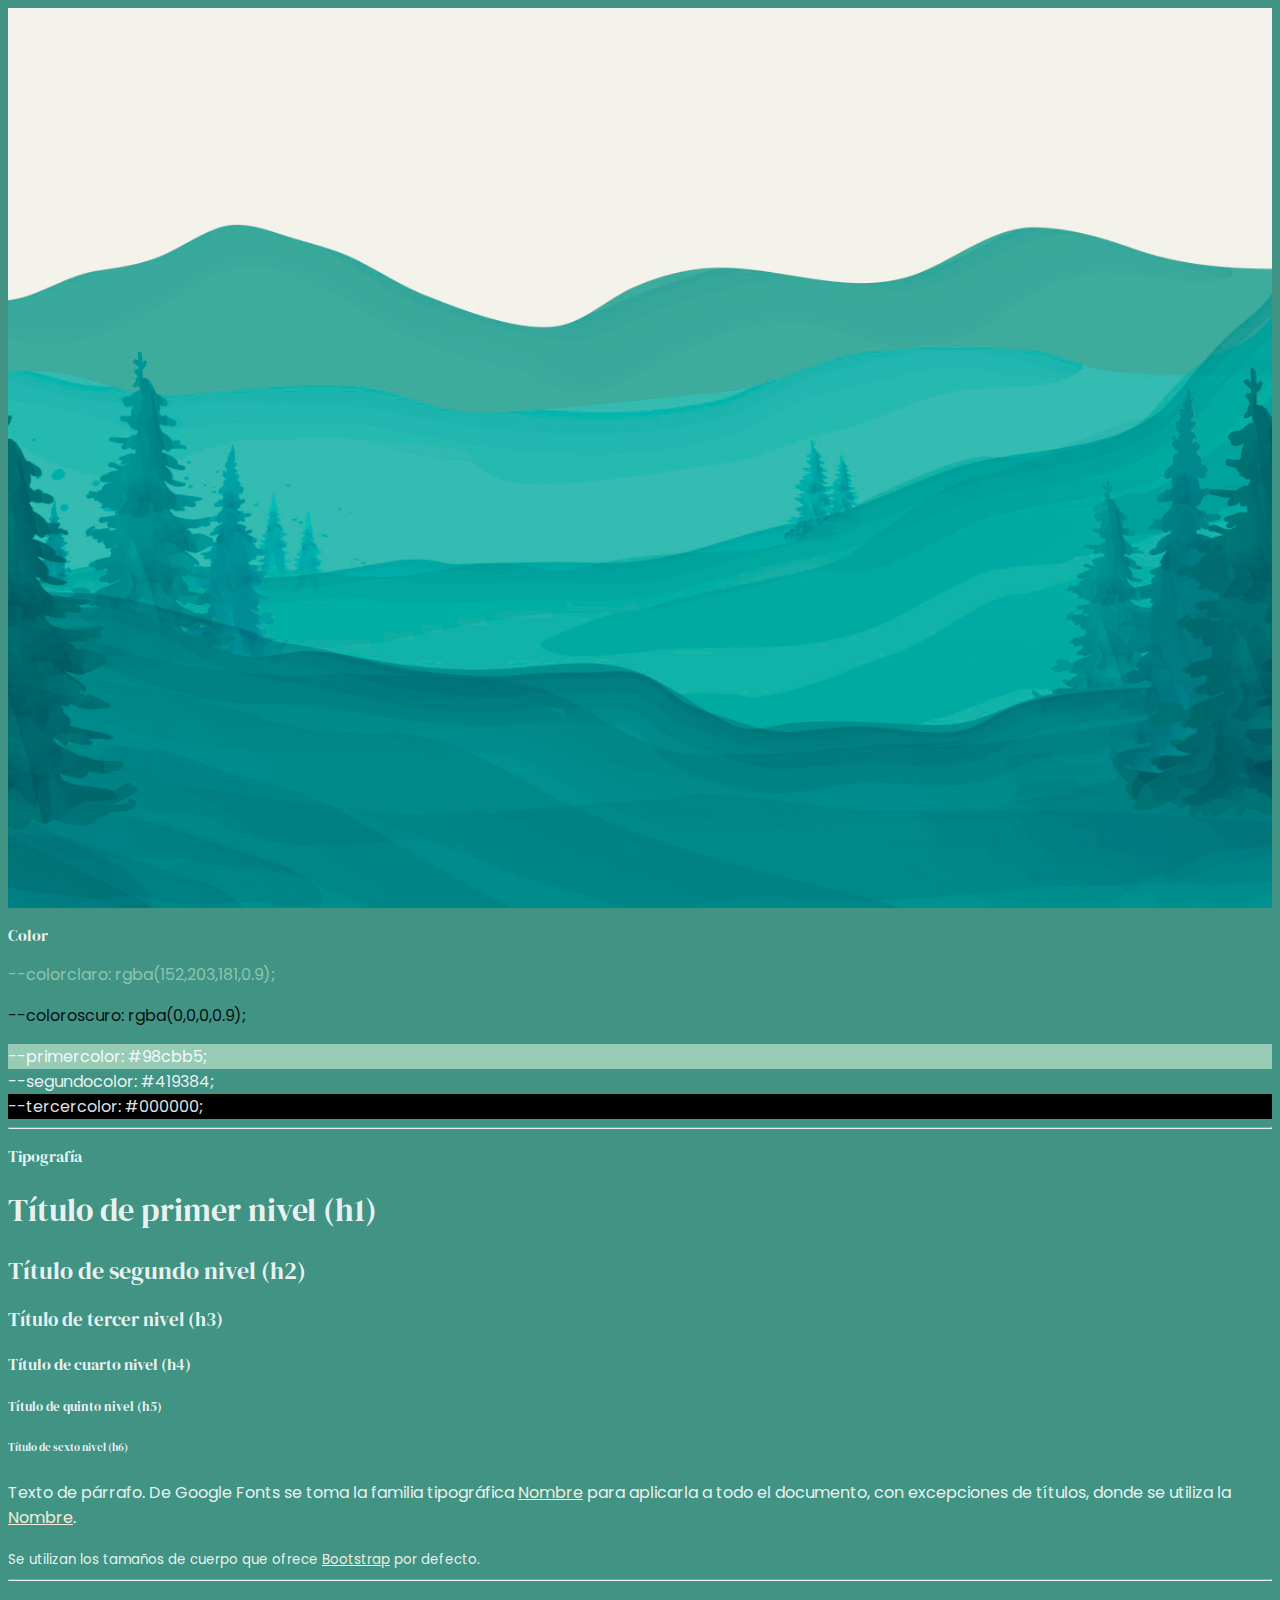
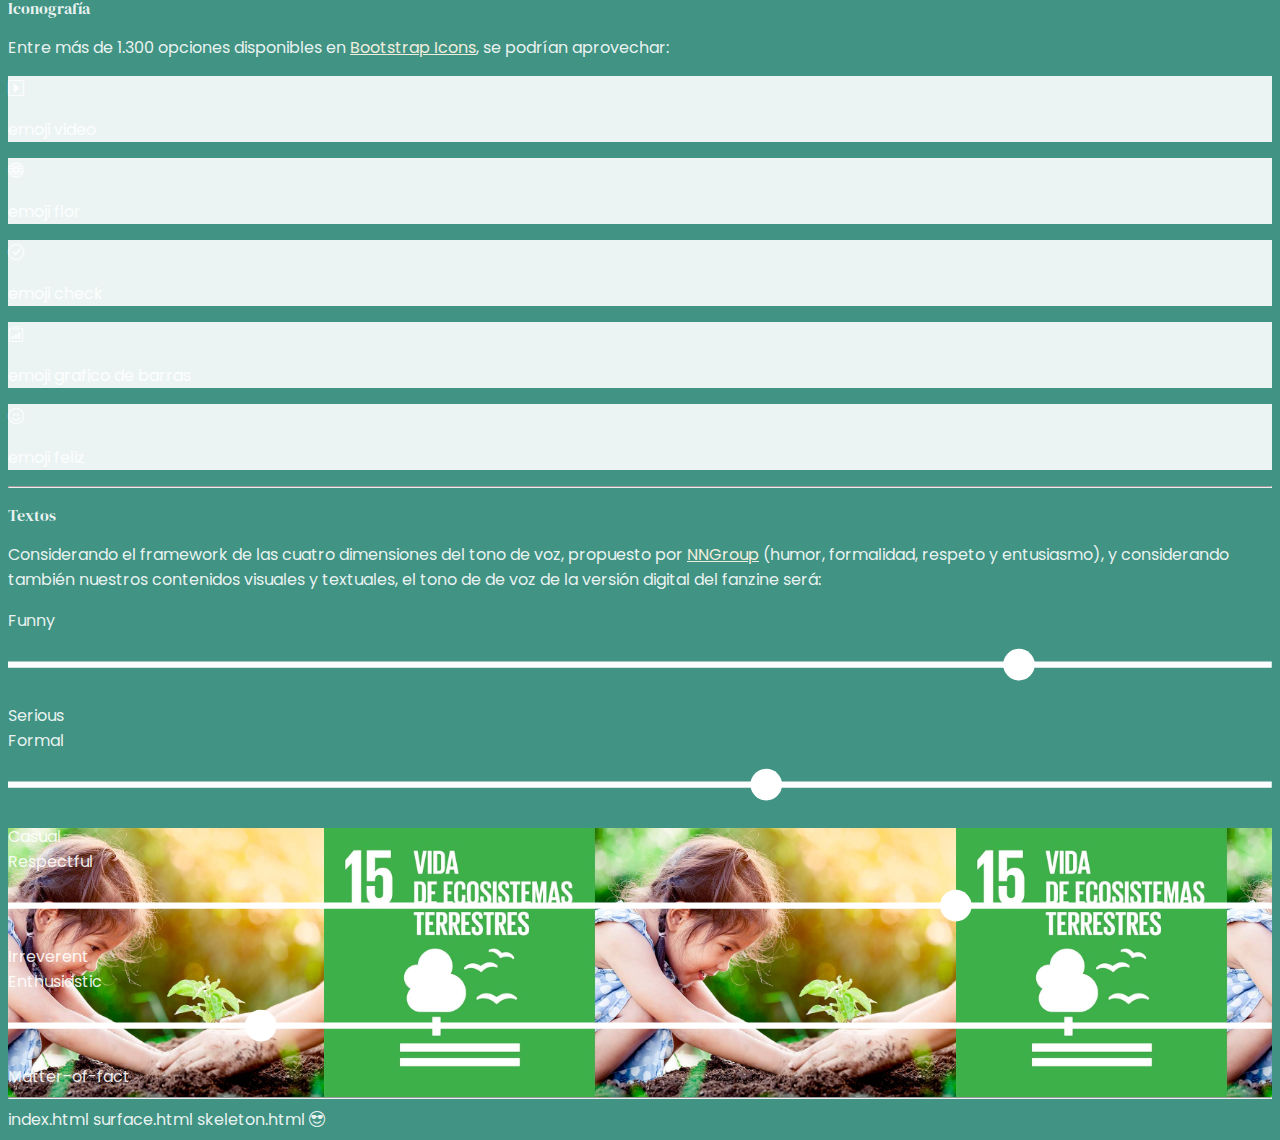
<file: surface.html>
<!DOCTYPE html>
<html lang="es">
    <head>
        <meta charset="utf-8" />
        <meta name="viewport" content="width=device-width, initial-scale=1, shrink-to-fit=no" />
        <!--ESTE ES EL ESTILO CSS DE BOOTSTRAP-->
        <link href="https://cdn.jsdelivr.net/npm/bootstrap@5.0.2/dist/css/bootstrap.min.css" rel="stylesheet" integrity="sha384-EVSTQN3/azprG1Anm3QDgpJLIm9Nao0Yz1ztcQTwFspd3yD65VohhpuuCOmLASjC" crossorigin="anonymous" />
        <!--ESTE ES EL ESTILO CSS DE BOOTSTRAP ICONS-->
        <link rel="stylesheet" href="https://cdn.jsdelivr.net/npm/bootstrap-icons@1.5.0/font/bootstrap-icons.css" />
        <!--ESTE ES EL ESTILO CSS PROPIO-->
        <link rel="stylesheet" href="style.css" />
        <!--CAMBIEN EL TÍTULO QUE SIGUE-->
        <title>VIDA DE ECOSISTEMAS TERRESTRESt</title>
    </head>
    <body>
        <header>
            <div class="container">
                <div class="row h-100">
                    <div class="col-12 text-center my-auto"></div>
                </div>
            </div>
        </header>
        <main role="main" class="py-5">
            <article id="colores">
                <div class="container">
                    <div class="row">
                        <div class="col-10 col-sm-8 mx-auto">
                            <p class="lead">Color</p>
                            <p><span style="color: rgba(152, 203, 181, 0.9);"> --colorclaro: rgba(152,203,181,0.9);</span></p>
                            <p><span style="color: rgba(0, 0, 0, 0.9);"> --coloroscuro: rgba(0,0,0,0.9);</span></p>
                            <div class="alert shadow-sm" role="alert" style="background: #98cbb5;">--primercolor: #98cbb5;</div>
                            <div class="alert shadow-sm" role="alert" style="background: #419384;">--segundocolor: #419384;</div>
                            <div class="alert shadow-sm" role="alert" style="background: #000000;">--tercercolor: #000000;</div>
                            <hr class="my-5" />
                        </div>
                    </div>
                </div>
            </article>
            <article id="tipografia">
                <div class="container">
                    <div class="row">
                        <div class="col-10 col-sm-8 mx-auto">
                            <p class="lead">Tipografía</p>
                            <h1 class="my-3">Título de primer nivel (h1)</h1>
                            <h2 class="my-3">Título de segundo nivel (h2)</h2>
                            <h3 class="my-3">Título de tercer nivel (h3)</h3>
                            <h4 class="my-3">Título de cuarto nivel (h4)</h4>
                            <h5 class="my-3">Título de quinto nivel (h5)</h5>
                            <h6 class="my-3">Título de sexto nivel (h6)</h6>
                            <p class="my-3">
                                Texto de párrafo. De Google Fonts se toma la familia tipográfica <a href="#">Nombre</a> para aplicarla a todo el documento, con excepciones de títulos, donde se utiliza la <a href="#">Nombre</a>.
                            </p>
                            <small>Se utilizan los tamaños de cuerpo que ofrece <a href="https://getbootstrap.com/">Bootstrap</a> por defecto.</small>
                            <hr class="my-5" />
                        </div>
                    </div>
                </div>
            </article>
            <article id="iconografia">
                <div class="container">
                    <div class="row">
                        <div class="col-10 col-sm-8 mx-auto">
                            <p class="lead">Iconografía</p>
                            <p class="my-3">Entre más de 1.300 opciones disponibles en <a href="https://icons.getbootstrap.com/">Bootstrap Icons</a>, se podrían aprovechar:</p>
                            <div class="row mb-5">
                                <!-- icono 1 -->
                                <div class="col-6 col-sm-4 col-md-3 col-lg-2">
                                    <div class="card text-center text-dark bg-light shadow-sm pt-3 pb-1 mb-4">
                                        <i class="bi bi-caret-right-square"></i>
                                        <p class="small">emoji video</p>
                                    </div>
                                </div>
                                <!-- icono 2 -->
                                <div class="col-6 col-sm-4 col-md-3 col-lg-2">
                                    <div class="card text-center text-dark bg-light shadow-sm pt-3 pb-1 mb-4">
                                        <i class="bi bi-flower1"></i>
                                        <p class="small">emoji flor</p>
                                    </div>
                                </div>
                                <!-- icono 3 -->
                                <div class="col-6 col-sm-4 col-md-3 col-lg-2">
                                    <div class="card text-center text-dark bg-light shadow-sm pt-3 pb-1 mb-4">
                                        <i class="bi bi-check-circle"></i>
                                        <p class="small">emoji check</p>
                                    </div>
                                </div>
                                <!-- icono 4 -->
                                <div class="col-6 col-sm-4 col-md-3 col-lg-2">
                                    <div class="card text-center text-dark bg-light shadow-sm pt-3 pb-1 mb-4">
                                        <i class="bi bi-clipboard-data"></i>
                                        <p class="small">emoji grafico de barras</p>
                                    </div>
                                </div>
                                <!-- icono 5 -->
                                <div class="col-6 col-sm-4 col-md-3 col-lg-2">
                                    <div class="card text-center text-dark bg-light shadow-sm pt-3 pb-1 mb-4">
                                        <i class="bi bi-emoji-smile"></i>
                                        <p class="small">emoji feliz</p>
                                    </div>
                                </div>
                                <!-- nada más -->
                            </div>
                            <hr class="my-5" />
                        </div>
                    </div>
                </div>
            </article>

            <article id="textos mb-5">
                <div class="container">
                    <div class="row pb-5">
                        <div class="col-10 col-sm-8 mx-auto mb-5">
                            <p class="lead">Textos</p>
                            <p class="my-3">
                                Considerando el framework de las cuatro dimensiones del tono de voz, propuesto por <a href="https://www.nngroup.com/articles/tone-of-voice-dimensions/">NNGroup</a> (humor, formalidad, respeto y entusiasmo), y
                                considerando también nuestros contenidos visuales y textuales, el tono de de voz de la versión digital del fanzine será:
                            </p>
                            <div class="row align-content-center mb-5 pb-5 small">
                                <!----------------------- HUMOR ----------------------->
                                <div class="col-4 col-md-3 col-lg-2 text-start mt-1">Funny</div>
                                <div class="col-4 col-md-6 col-lg-8 text-center">
                                    <svg version="1.1" id="humor" viewBox="0 0 200 10" xml:space="preserve">
                                        <line x1="0" y1="5" x2="200" y2="5" stroke="#fff" stroke-width="1" />
                                        <circle cx="160" cy="5" r="2.5" fill="#fff" />
                                    </svg>
                                </div>
                                <div class="col-4 col-md-3 col-lg-2 text-end mt-1">Serious</div>
                                <!----------------------- FORMALIDAD ----------------------->
                                <div class="col-4 col-md-3 col-lg-2 text-start mt-1">Formal</div>
                                <div class="col-4 col-md-6 col-lg-8 text-center">
                                    <svg version="1.1" id="formalidad" viewBox="0 0 200 10" xml:space="preserve">
                                        <line x1="0" y1="5" x2="200" y2="5" stroke="#fff" stroke-width="1" />
                                        <circle cx="120" cy="5" r="2.5" fill="#fff" />
                                    </svg>
                                </div>
                                <div class="col-4 col-md-3 col-lg-2 text-end mt-1">Casual</div>
                                <!----------------------- RESPETO ----------------------->
                                <div class="col-4 col-md-3 col-lg-2 text-start">Respectful</div>
                                <div class="col-4 col-md-6 col-lg-8 text-center">
                                    <svg version="1.1" id="respeto" viewBox="0 0 200 10" xml:space="preserve">
                                        <line x1="0" y1="5" x2="200" y2="5" stroke="#fff" />
                                        <circle cx="150" cy="5" r="2.5" fill="#fff" />
                                    </svg>
                                </div>
                                <div class="col-4 col-md-3 col-lg-2 text-end mt-1">Irreverent</div>
                                <!----------------------- ENTUSIASMO ----------------------->
                                <div class="col-4 col-md-3 col-lg-2 text-start">Enthusiastic</div>
                                <div class="col-4 col-md-6 col-lg-8 text-center">
                                    <svg version="1.1" id="entusiasmo" viewBox="0 0 200 10" xml:space="preserve">
                                        <line x1="0" y1="5" x2="200" y2="5" stroke="#fff" />
                                        <circle cx="40" cy="5" r="2.5" fill="#fff" />
                                    </svg>
                                </div>
                                <div class="col-4 col-md-3 col-lg-2 text-end mt-1">Matter-of-fact</div>
                                <div class="col-12">
                                    <hr class="my-5" />
                                </div>
                            </div>
                        </div>
                    </div>
                </div>
            </article>
        </main>
        <!--ESTE ES EL FOOTER -->
        <footer>
            <div class="container">
                <div class="row">
                    <div class="col-12 py-3 d-flex justify-content-between align-items-center small">
                        <a href="index.html">index.html</a>
                        <a href="surface.html" class="link-dark">surface.html</a>
                        <a href="skeleton.html">skeleton.html</a>
                        <!--ACÁ NO SE VINCULA-->
                        <i class="bi bi-emoji-sunglasses"></i>
                    </div>
                </div>
            </div>
        </footer>
        <!-- Y NO HAY MÁS EN ESTA PÁGINA -->
    </body>
</html>
</file>
<file: style.css>
/* ---------------------------------------- IMPORTANTE ----------------------------------------

Sus tipografías deberían coincidir con los utilizadas en el trabajo del módulo gráfico, 
con ajustes de disponibilidad en https://fonts.google.com/

Sus colores también deberían coincidir con los utilizados en trabajo del módulo gráfico, 
con ajustes de "contrast ratio" https://webaim.org/resources/contrastchecker/ 

--------------------------------------------------------------------------------------------- */

/* cambien aquí sus tipografías, necesitan definir un par */

@import url('https://fonts.googleapis.com/css2?family=DM+Serif+Display&family=Poppins:ital,wght@0,200;0,400;1,200;1,400&display=swap');

/* cambien aquí sus colores, necesitan definir tres */

:root {
    --primercolor: #98CBB5;
    --segundocolor: #419384; /* menos luminoso y más saturado que el primero */
    --tercercolor: #F1EDDD; /* más luminoso y menos saturado que el primero */
    --colorclaro: rgba(255, 255, 255, 0.9);
    --coloroscuro: rgba(0, 0, 0, 0.9);
}

body {
    /* asignen aquí las tipografías y colores para todo texto */
    font-family: 'Poppins', sans-serif;
    font-weight: 400;
    background: var(--segundocolor);
    color: var(--colorclaro);
}

strong {
    font-weight: 700;
}

h1,
h2,
h3,
h4,
h5,
h6,
p.lead {
    /* asignen aquí la tipografía y peso que corresponda para los títulos */
    font-family: 'DM Serif Display', serif;
    font-weight: 400;
}

a {
    color: var(--tercercolor);
    text-decoration: underline;
}

a:hover {
    color: var(--colorclaro);
    text-decoration: none;
}

header,
header div.container {
    height: 100vh;
}

/* ---------------------------------------- IMPORTANTE ----------------------------------------

Noten que a continuación se define varias veces background-image para el header
la primera se muestra cuando la pantalla es pequeña (menos de 576px de ancho)
la segunda se muestra cuando la pantalla tiene como mínimo 576px de ancho
la tercera se muestra cuando la pantalla tiene como mínimo 992px de ancho
en todos los casos la imagen debería pesar menos de 300kb

--------------------------------------------------------------------------------------------- */

header {
    background-color: var(--segundocolor);
    background-image: url("img/imagenchica.jpg");
    background-position: center center;
    background-repeat: no-repeat;
    background-size: cover;
    color: var(--colorclaro);
}

@media (min-width: 576px) {
    header {
        background-image: url("img/medianaimagen.jpg");
    }
}

@media (min-width: 992px) {
    header {
        background-image: url("img/grandeimagen.jpg");
    }
}


/* ---------------------------------------- IMPORTANTE ----------------------------------------

¡Atención con los colores en la imagen que se muestra al final de la sección principal (main)!
Consideren usar en su parte superior el --segundocolor y en su parte inferior el --tercercolor
Con tales colores, la imagen sirve de transición a la parte que ofrece más información (aside)

--------------------------------------------------------------------------------------------- */

main {
    background-image: url("img/objetivo.jpg");
    background-position: center bottom;
    background-repeat: repeat-x;
    background-size: 100% auto;
}

@media (min-width: 768px) {
    main {
        background-size: 50% auto;
    }
}

aside {
    background: var(--tercercolor);
    color: var(--coloroscuro);
}

footer {
    color: var(--segundcolor);
}

footer a {
    text-decoration: none;
    color: var(--segundcolor);
}

footer a:hover {
    text-decoration: none;
    color: var(--coloroscuro);
}

/* ---------------------------------------- IMPORTANTE ----------------------------------------

                            No es necesario modificar lo que sigue

--------------------------------------------------------------------------------------------- */

.card,
.card-img-top {
    background: var(--colorclaro);
    border: none;
    border-radius: 0 0;
}

.modal,
.modal-dialog,
.modal-content {
    border: none;
    border-radius: 0 0;
    color: var(--coloroscuro);
}

.modal-header h4.modal-title {
    line-height: 1;
    margin: 0;
    padding: 0;
}

[data-bs-dismiss] {
    cursor: pointer;
}

.modal h6.cart-title {
    font-size: 0.9rem;
    font-weight: 400;
}

.modal p.card-text {
    font-size: 0.8rem;
}
</file>
